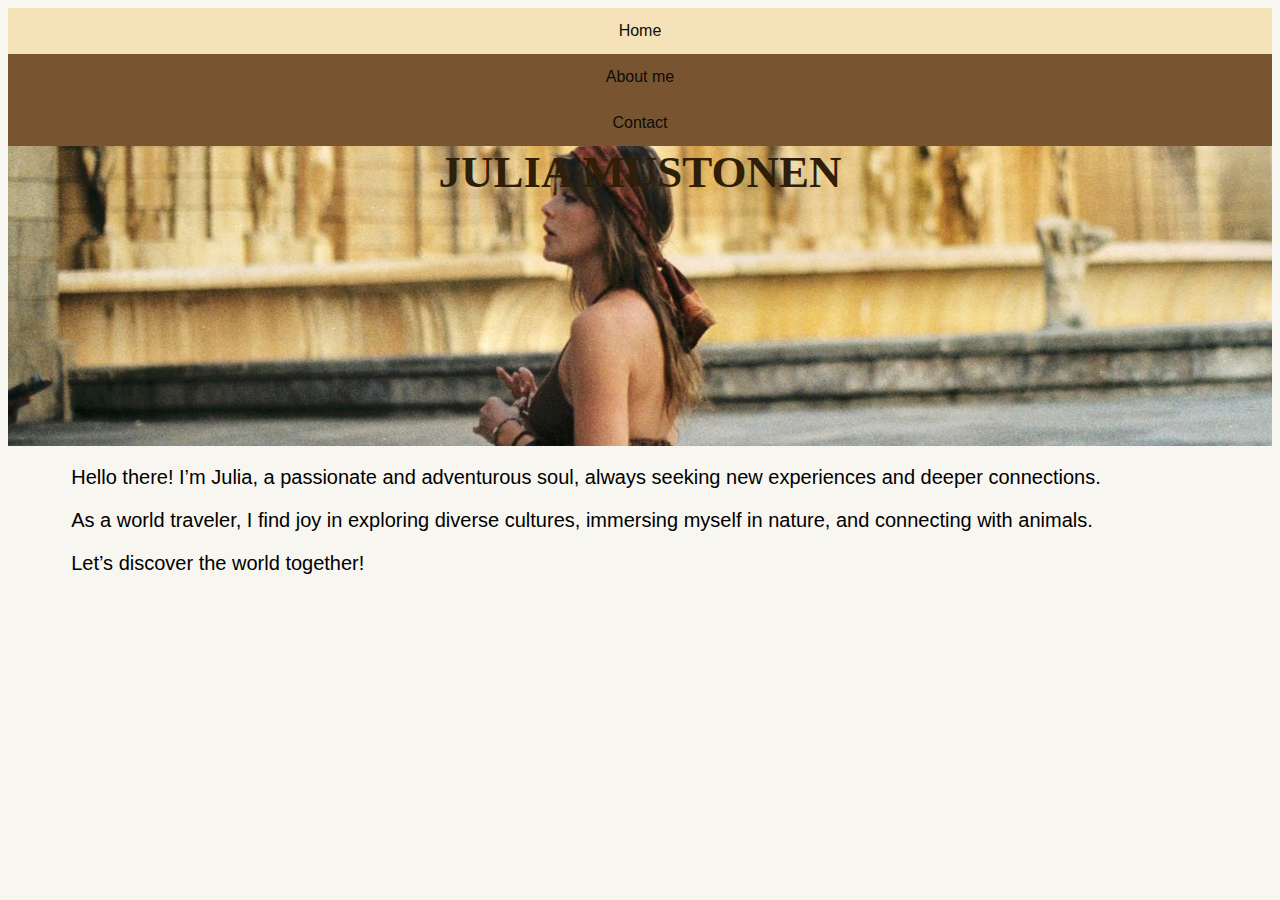
<file: index.html>
<!DOCTYPE html>
<html lang="en">

<head>
    <meta charset="UTF-8">
    <link rel="stylesheet" href="style.css">
    <title>Julia Mustonen</title>

 </head>
<body>
    <nav>
        <ul>
            <li><a class="active" href="index.html">Home</a></li>
            <li><a href="aboutme.html">About me</a></li>
            <li><a href="contact.html">Contact</a></li>
        </ul>

    </nav>
    <header>
        <h1>JULIA MUSTONEN</h1>
    </header>

        <section>
            <p>Hello there! I’m Julia, a passionate and adventurous soul,
                always seeking new experiences
                and deeper connections.</p>
            <p> As a world traveler,
                I find joy in exploring diverse cultures,
                immersing myself in nature,
                and connecting with animals.</p>
            <p>Let’s discover the world together!</p>
            </ul>
            </nav>
    </header>
    <section class="content">

        </div>

        <div class="banner">

        </div>
        <div class=" content"></div>


        </div>

</body>

</html>
</file>
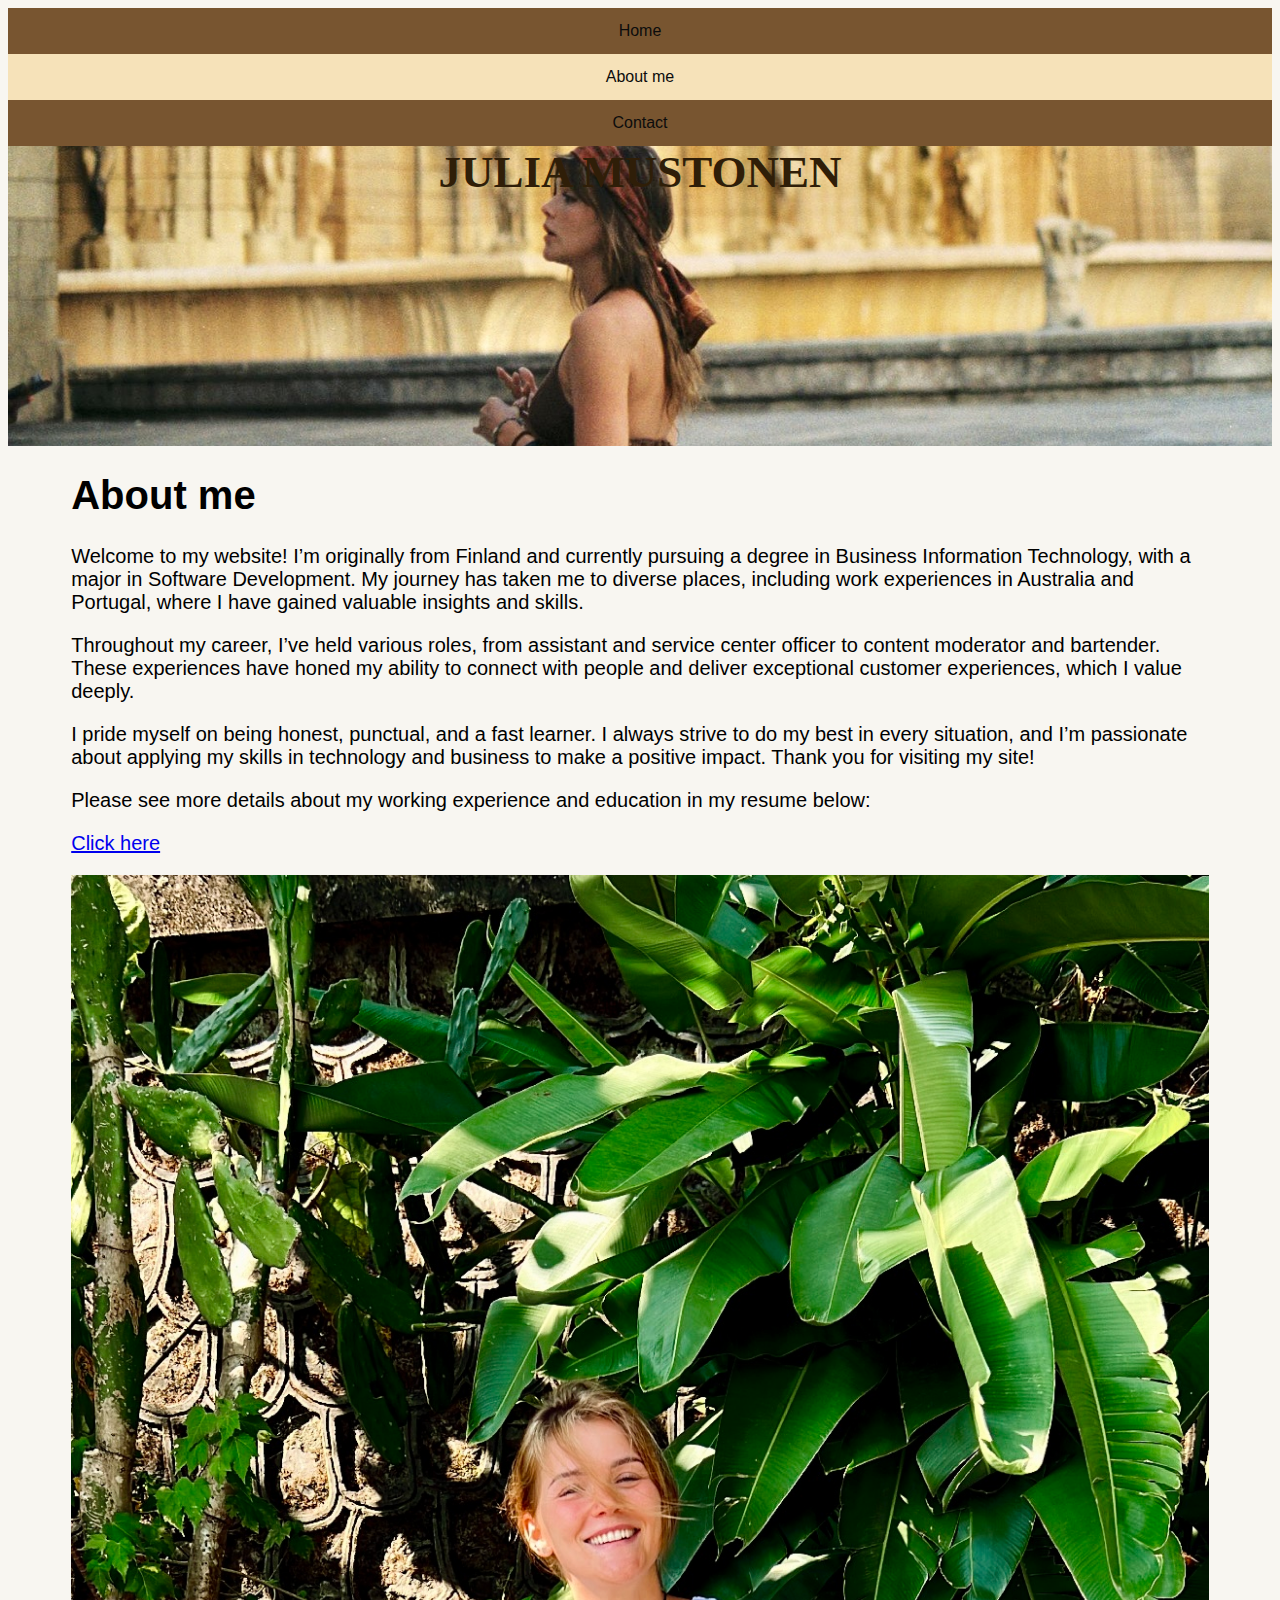
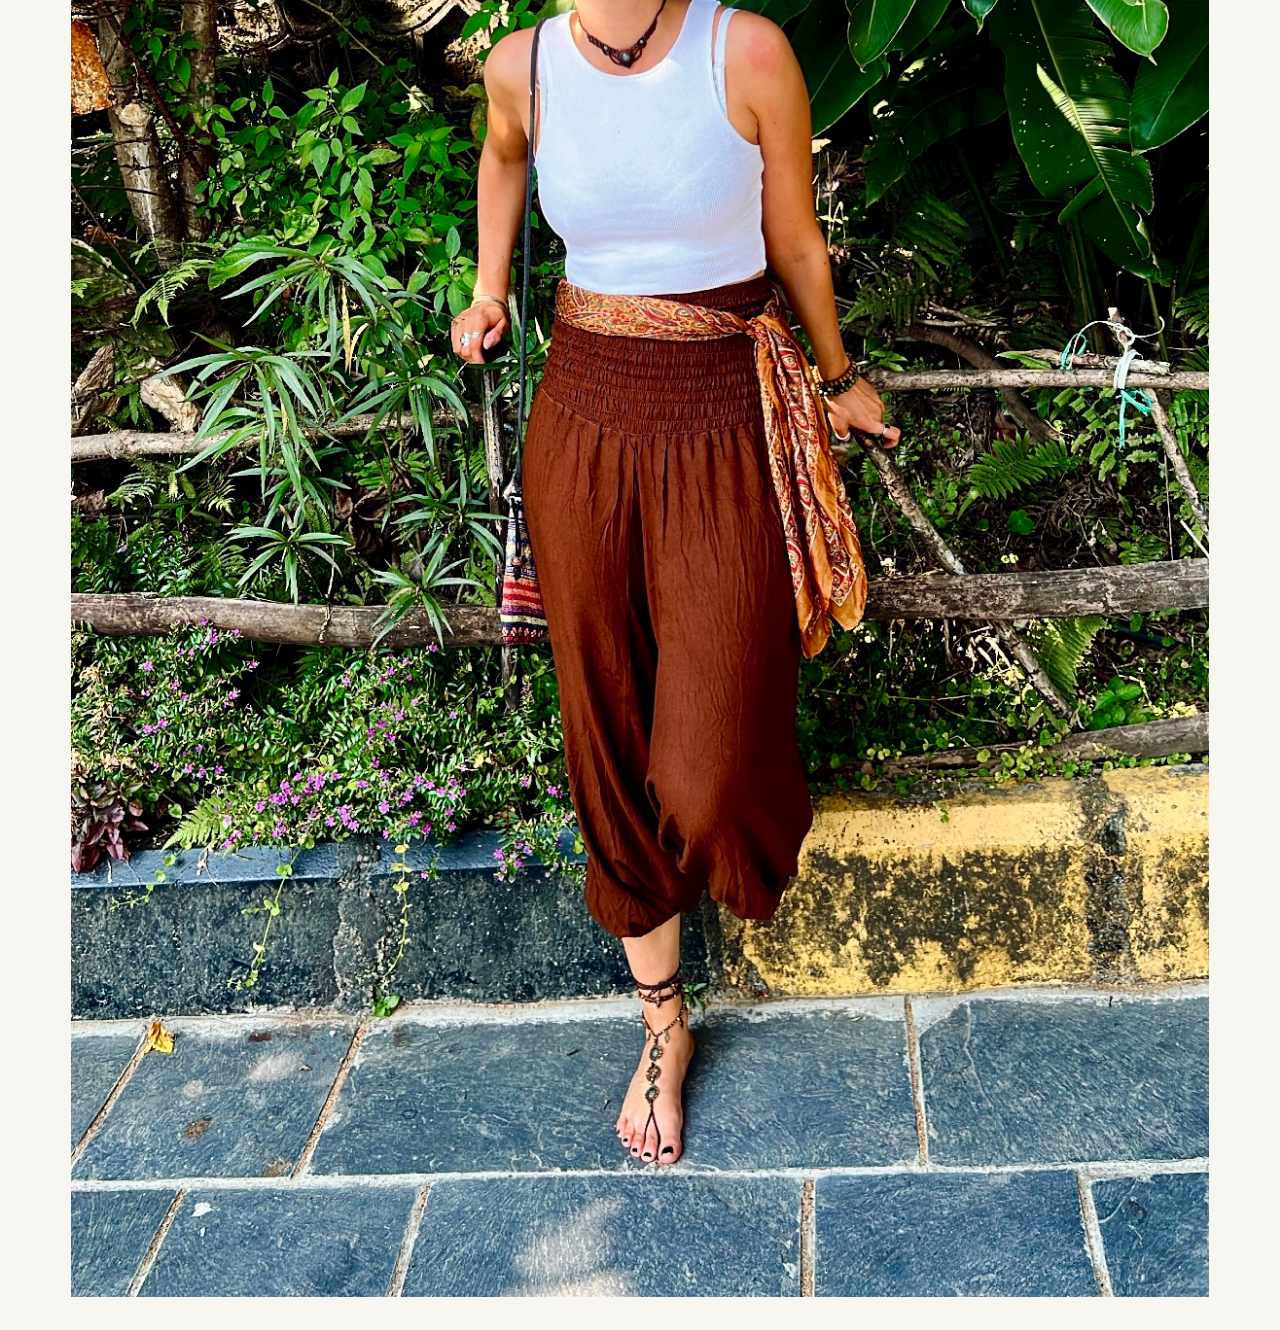
<file: aboutme.html>
<!DOCTYPE html>
<html lang="en">

<head>
    <meta charset="UTF-8">
    <link rel="stylesheet" href="style.css">
    <title>Julia Mustonen</title>

 </head>
<body>
    <nav>
        <ul>
            <li><a href="index.html">Home</a></li>
            <li><a class="active" href="aboutme.html">About me</a></li>
            <li><a href="contact.html">Contact</a></li>
          </ul>

    </nav>
<header>
    <h1>JULIA MUSTONEN</h1>
    </header>


<section>
    <h1> About me</h1>
    <p>Welcome to my website! I’m originally from Finland and currently pursuing a degree in Business Information Technology, with a major in Software Development. My journey has taken me to diverse places, including work experiences in Australia and Portugal, where I have gained valuable insights and skills.</p>

       <p> Throughout my career, I’ve held various roles, from assistant and service center officer to content moderator and bartender. These experiences have honed my ability to connect with people and deliver exceptional customer experiences, which I value deeply. </p>
        
        <p> I pride myself on being honest, punctual, and a fast learner. I always strive to do my best in every situation, and I’m passionate about applying my skills in technology and business to make a positive impact. Thank you for visiting my site! </p>
        
       <p> Please see more details about my working experience and education in my resume below:
        </p>
        <a href="JuliaMustonenCV.pdf" target="_blank" rel="noopener noreferrer">Click here</a>

        <img src="kuva1.jpg" alt="Kuva kuvaus">
    
</section>
<section class="content">
</section>

<div class="banner">
 
    </div>
    <div class=" content"></div>


</body>
</html>
</file>
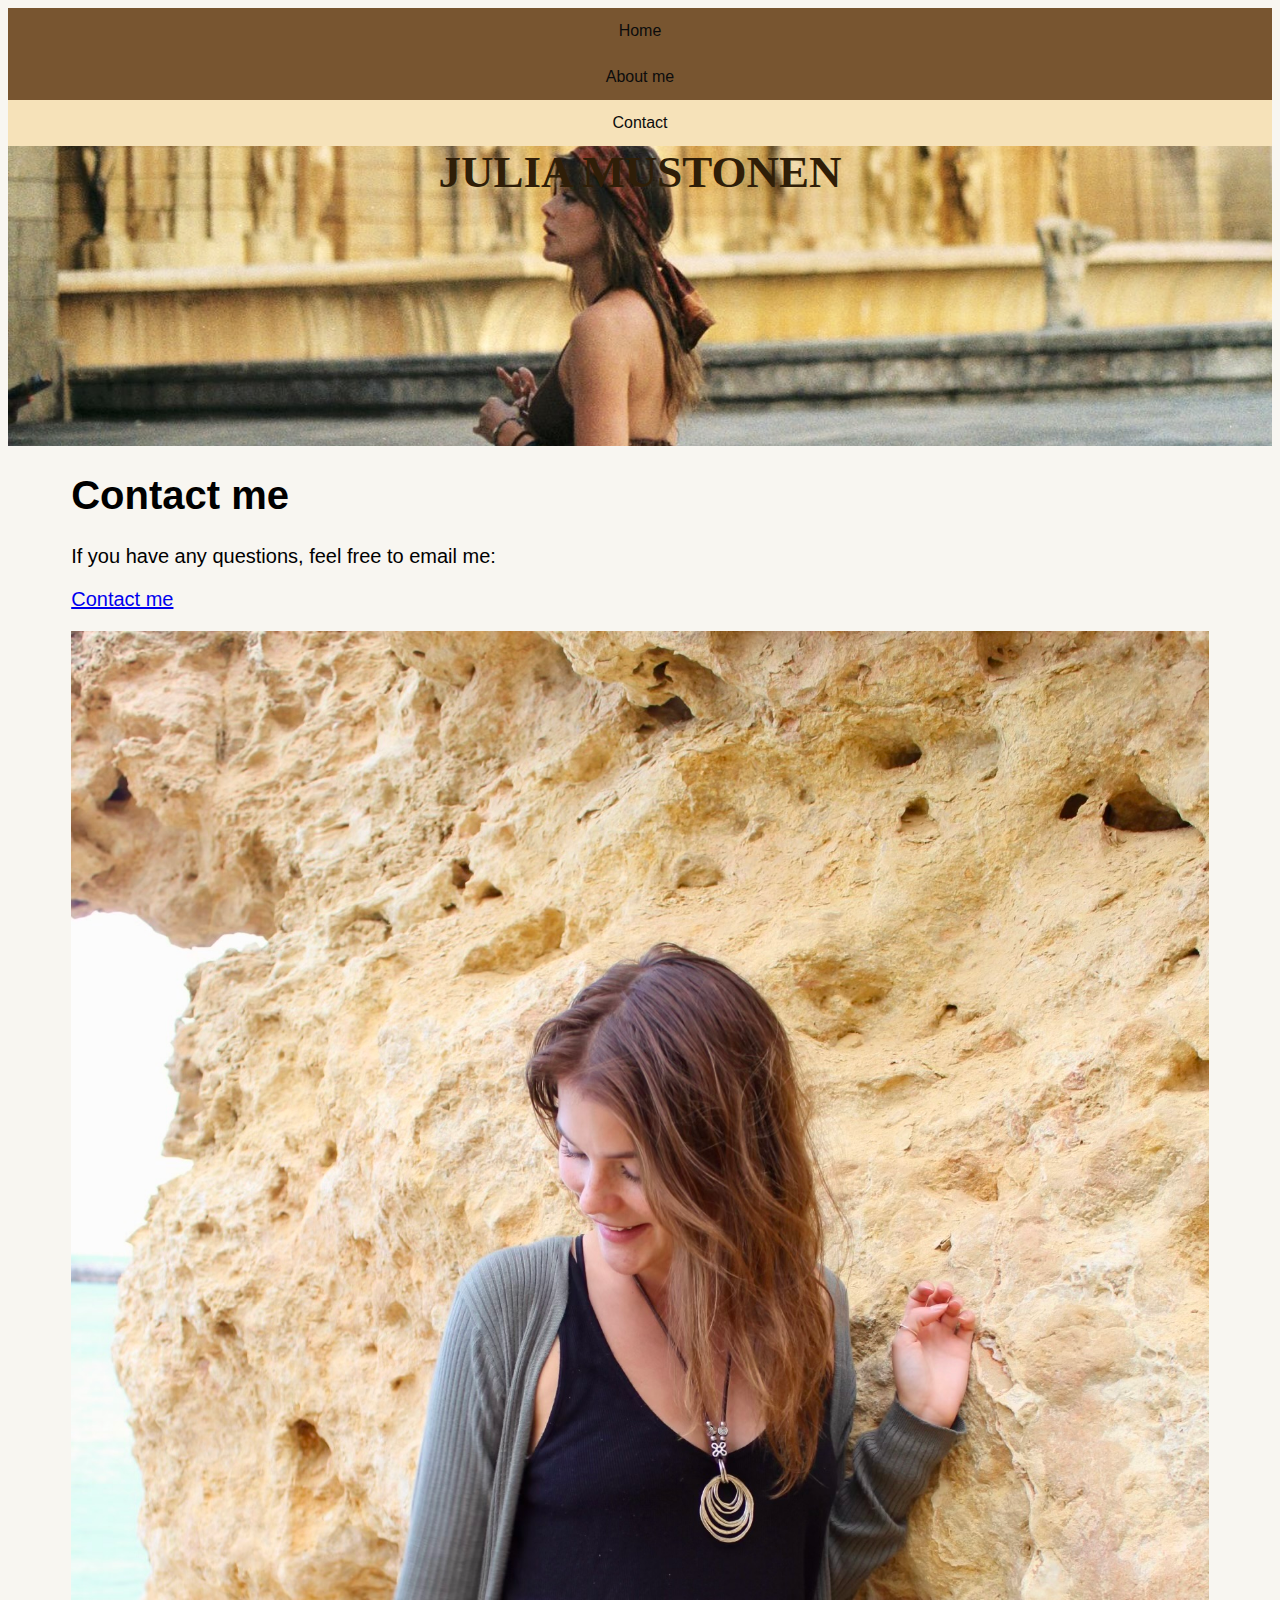
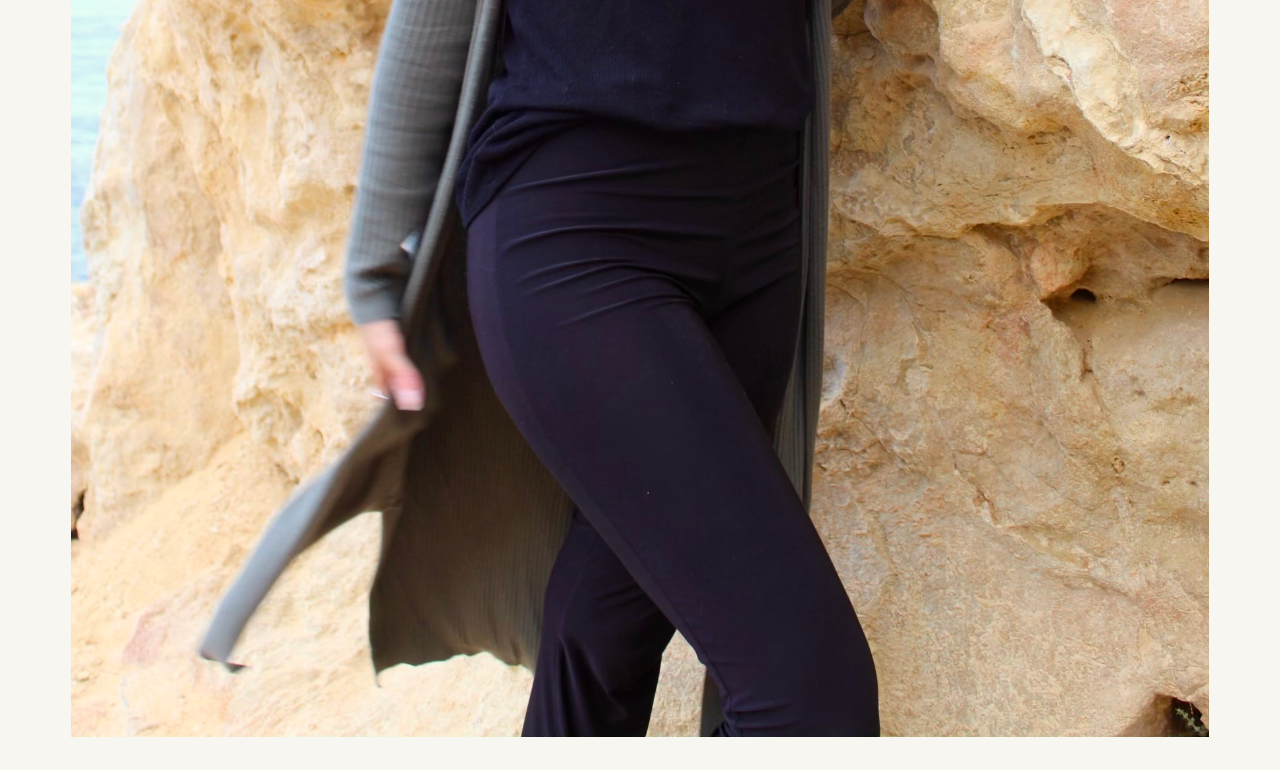
<file: contact.html>
<!DOCTYPE html>
<html lang="en">

<head>
    <meta charset="UTF-8">
    <link rel="stylesheet" href="style.css">
    <title>Julia Mustonen</title>

 </head>
<body>
    <nav>
        <ul>
            <li><a href="index.html">Home</a></li>
            <li><a href="aboutme.html">About me</a></li>
            <li><a class="active" href="contact.html">Contact</a></li>
          </ul>
        </body>
    </nav>

<header>
    <h1>JULIA MUSTONEN</h1>
    </header>

    <title>Yhteydenottolinkki</title>
</header>

<section>
    <h1> Contact me</h1>
    <p>If you have any questions, feel free to email me:</p>
    <a href="mailto:juliamustonen94@gmail.com?subject=Contact&body=Hello!">Contact me</a>

    <img src="kuva2.jpg" alt="Kuva kuvaus">
</section>

<section class="content">
</section>

<div class="banner"> </div>
<div class=" content"></div>

</body>

</html>
</file>
<file: style.css>
/*
div {
    border: 1px;
    border-color: black;
    border-style: solid;
}
*/
img {
    max-width: 100%;
    height: auto;
}
@import url('https://fonts.googleapis.com/css2?family=Noto+Serif+Dogra&display=swap');
body {
    font-family: Arial, sans-serif;
    background-color: #b17a7a;
}



label {
    display: block;
    margin-bottom: 100px;
}

input,
textarea {
    width: 100%;
    padding: 10px;
    margin-bottom: 15px;
    border: 1px solid #ab8b8b;
    border-radius: 4px;
}

button {
    background-color: #7d3535;
    color: rgb(201, 104, 104);
    padding: 10px 15px;
    border: none;
    border-radius: 5px;
    cursor: pointer;
}

button:hover {
    background-color: #0c0c0c;
}

body {
    background-color: #f8f6f1;

}

ul {
    list-style-type: none;
    margin: 0;
    padding: 0;
    overflow: hidden;
    background-color: #785530;
}

li {

}

li a {
    display: block;
    color: rgb(12, 12, 12);
    text-align: center;
    padding: 14px 16px;
    text-decoration: none;
}


.active {
    background-color: #F6E2B9
}



header {
    background-image: url("julia.m2.jpg");
    background-position: center;
    background-size: cover;
    height: 300px;
    display: flex;
    justify-content: center;

}


header h1 {
    font-size: 45px;
    text-align: center;
    color: #2f1e08;
    margin: 0px;
    font-family: "Noto Serif Dogra", serif;

}

.navbar {
    width: 100%;
    /* Leveys 100% */
    position: fixed;
    /* Kiinnitetään palkki ylös */
    top: 0;
    /* Yläreuna */
    left: 0;
    /* Vasemman reunan kiinnitys */
    z-index: 1000;
    /* Varmistaa, että palkki on päällä muista elementeistä */
}

.content {
    width: 90%;
    margin: auto;
    font-size: 18px;

}


section {
    width: 90%;
    margin: auto;
    font-size: 20px;
}

.lead {
    font-size: 30px;
    font-family: sans-serif;
}

.quote {
    font-size: 40px;
    text-align: center;
    padding: 70px;
}

section img {
    width: 100%;
    padding: 20px 0px 20px 0px;
}



@media only screen and (min-width: 650px) {
    .content {
        width: 75%;
    }

    .header h1 {
        padding: 40px 200px 1px 50px;
        text-align: center;
    }
}

@media only screen and (max-width: 1025px) {
    .content {
        width: 55%;
    }

    .header h1 {
        font-size: 70px;
        padding: 10px 200px 1px 50px;
    }  
 }
</file>
